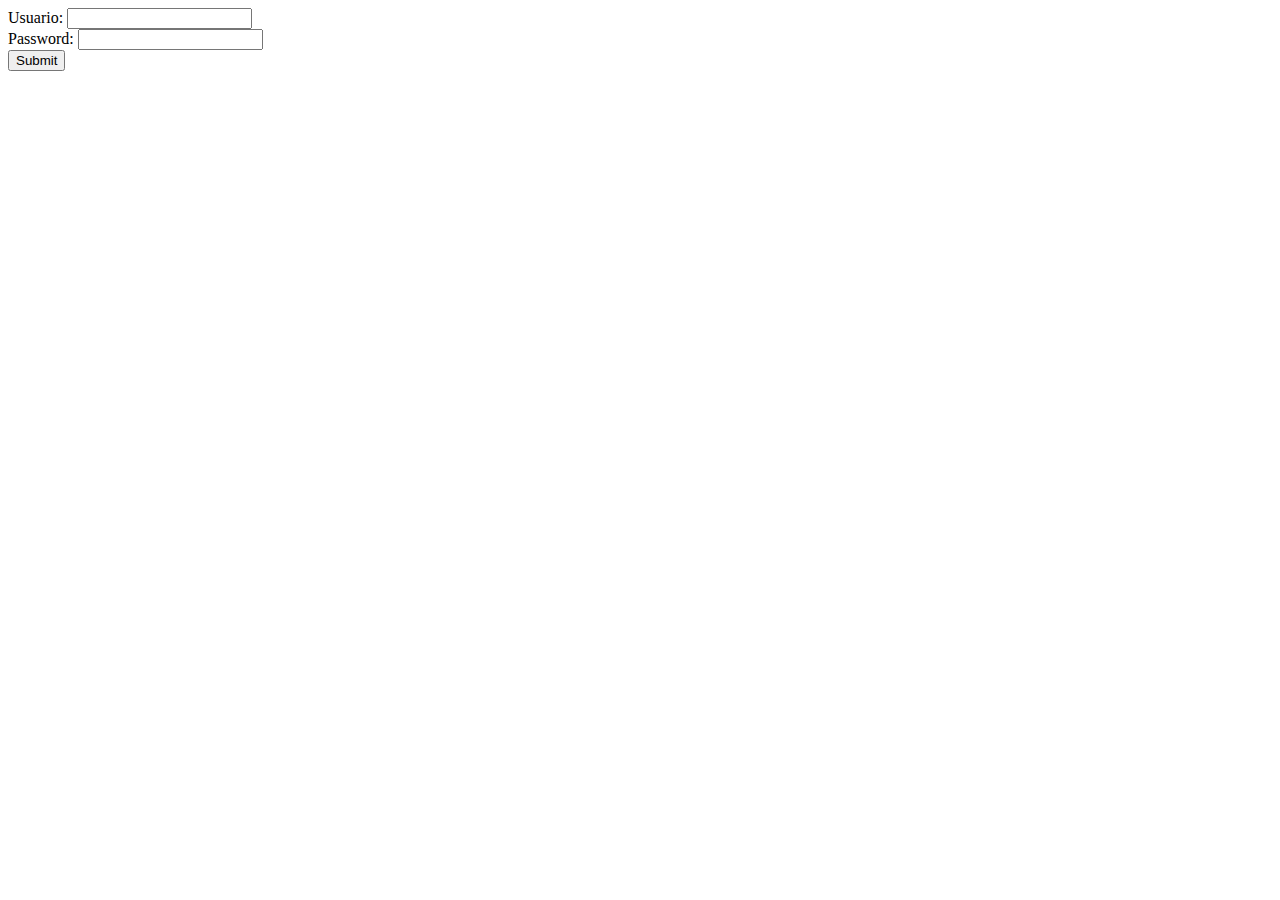
<file: webapps/acceso/index.html>
<!doctype html>
<meta charset='utf-8'>
<form action='acceso' method='post'>
    Usuario: <input type='text' name='user'><br/>
    Password: <input type='text' name='passwd'><br/>
    <input type='submit'>
</form>
</file>
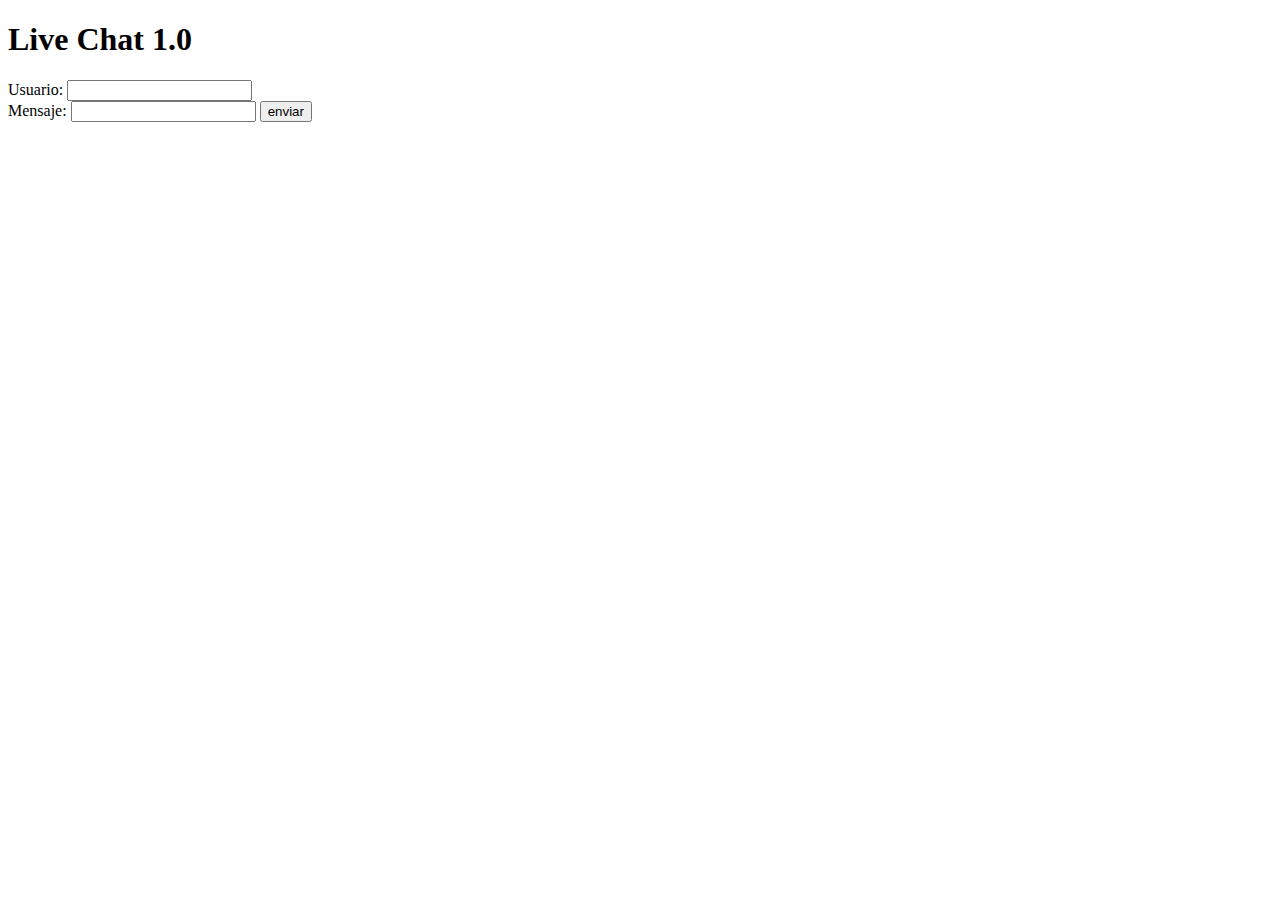
<file: webapps/Blog/index.html>
<!doctype html>
<form action='sqlite' method='post'>
    
    <h1>Live Chat 1.0</h1>
    Usuario:
    <input type='text' name='usuario'>
    <br/>
    Mensaje:
    <input type='text' name='contenido'>
    <input type='submit' value='enviar'>
</form>
</file>
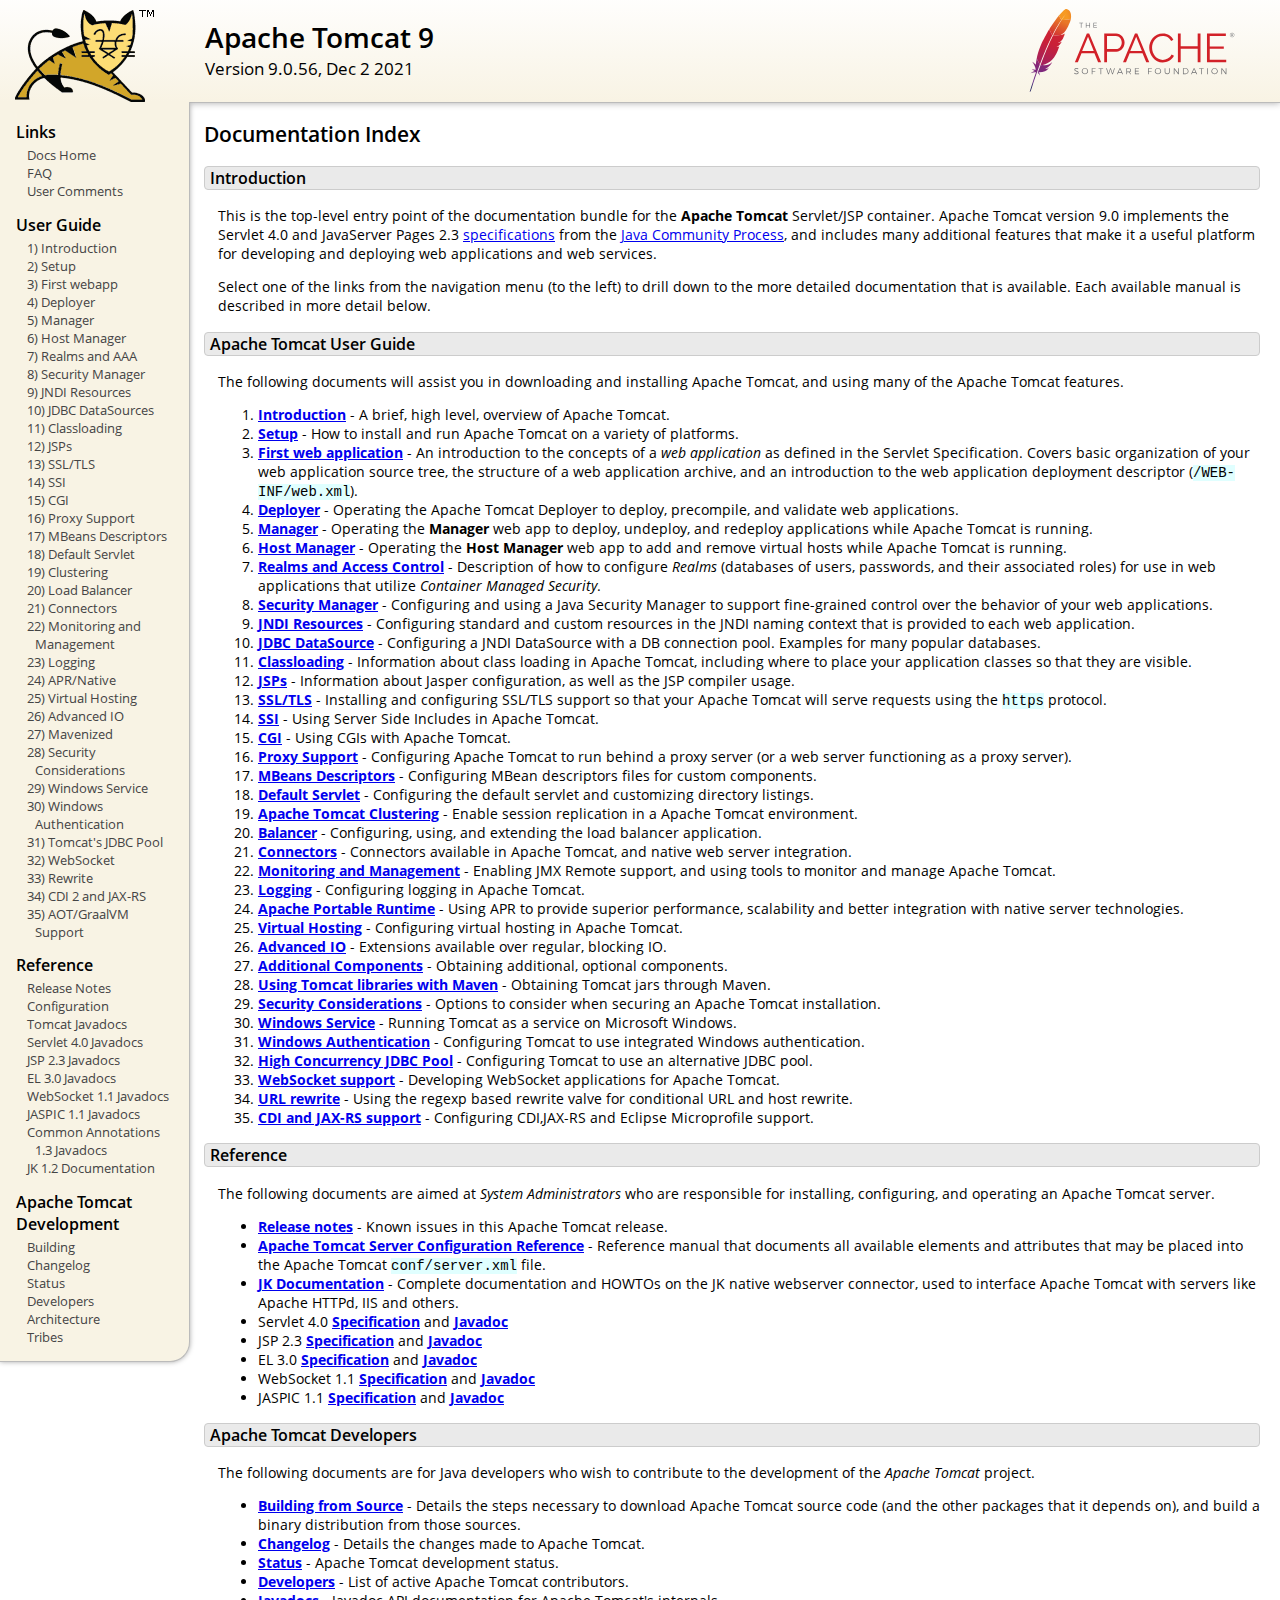
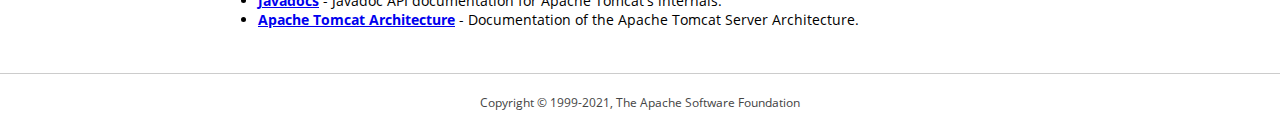
<file: webapps/docs/index.html>
<!DOCTYPE html SYSTEM "about:legacy-compat">
<html lang="en"><head><META http-equiv="Content-Type" content="text/html; charset=UTF-8"><link href="./images/docs-stylesheet.css" rel="stylesheet" type="text/css"><title>Apache Tomcat 9 (9.0.56) - Documentation Index</title><meta name="author" content="Craig R. McClanahan"><meta name="author" content="Remy Maucherat"><meta name="author" content="Yoav Shapira"></head><body><div id="wrapper"><header><div id="header"><div><div><div class="logo noPrint"><a href="https://tomcat.apache.org/"><img alt="Tomcat Home" src="./images/tomcat.png"></a></div><div style="height: 1px;"></div><div class="asfLogo noPrint"><a href="https://www.apache.org/" target="_blank"><img src="./images/asf-logo.svg" alt="The Apache Software Foundation" style="width: 266px; height: 83px;"></a></div><h1>Apache Tomcat 9</h1><div class="versionInfo">
            Version 9.0.56,
            <time datetime="2021-12-02">Dec 2 2021</time></div><div style="height: 1px;"></div><div style="clear: left;"></div></div></div></div></header><div id="middle"><div><div id="mainLeft" class="noprint"><div><nav><div><h2>Links</h2><ul><li><a href="index.html">Docs Home</a></li><li><a href="https://wiki.apache.org/tomcat/FAQ">FAQ</a></li><li><a href="#comments_section">User Comments</a></li></ul></div><div><h2>User Guide</h2><ul><li><a href="introduction.html">1) Introduction</a></li><li><a href="setup.html">2) Setup</a></li><li><a href="appdev/index.html">3) First webapp</a></li><li><a href="deployer-howto.html">4) Deployer</a></li><li><a href="manager-howto.html">5) Manager</a></li><li><a href="host-manager-howto.html">6) Host Manager</a></li><li><a href="realm-howto.html">7) Realms and AAA</a></li><li><a href="security-manager-howto.html">8) Security Manager</a></li><li><a href="jndi-resources-howto.html">9) JNDI Resources</a></li><li><a href="jndi-datasource-examples-howto.html">10) JDBC DataSources</a></li><li><a href="class-loader-howto.html">11) Classloading</a></li><li><a href="jasper-howto.html">12) JSPs</a></li><li><a href="ssl-howto.html">13) SSL/TLS</a></li><li><a href="ssi-howto.html">14) SSI</a></li><li><a href="cgi-howto.html">15) CGI</a></li><li><a href="proxy-howto.html">16) Proxy Support</a></li><li><a href="mbeans-descriptors-howto.html">17) MBeans Descriptors</a></li><li><a href="default-servlet.html">18) Default Servlet</a></li><li><a href="cluster-howto.html">19) Clustering</a></li><li><a href="balancer-howto.html">20) Load Balancer</a></li><li><a href="connectors.html">21) Connectors</a></li><li><a href="monitoring.html">22) Monitoring and Management</a></li><li><a href="logging.html">23) Logging</a></li><li><a href="apr.html">24) APR/Native</a></li><li><a href="virtual-hosting-howto.html">25) Virtual Hosting</a></li><li><a href="aio.html">26) Advanced IO</a></li><li><a href="maven-jars.html">27) Mavenized</a></li><li><a href="security-howto.html">28) Security Considerations</a></li><li><a href="windows-service-howto.html">29) Windows Service</a></li><li><a href="windows-auth-howto.html">30) Windows Authentication</a></li><li><a href="jdbc-pool.html">31) Tomcat's JDBC Pool</a></li><li><a href="web-socket-howto.html">32) WebSocket</a></li><li><a href="rewrite.html">33) Rewrite</a></li><li><a href="cdi.html">34) CDI 2 and JAX-RS</a></li><li><a href="graal.html">35) AOT/GraalVM Support</a></li></ul></div><div><h2>Reference</h2><ul><li><a href="RELEASE-NOTES.txt">Release Notes</a></li><li><a href="config/index.html">Configuration</a></li><li><a href="api/index.html">Tomcat Javadocs</a></li><li><a href="servletapi/index.html">Servlet 4.0 Javadocs</a></li><li><a href="jspapi/index.html">JSP 2.3 Javadocs</a></li><li><a href="elapi/index.html">EL 3.0 Javadocs</a></li><li><a href="websocketapi/index.html">WebSocket 1.1 Javadocs</a></li><li><a href="jaspicapi/index.html">JASPIC 1.1 Javadocs</a></li><li><a href="annotationapi/index.html">Common Annotations 1.3 Javadocs</a></li><li><a href="https://tomcat.apache.org/connectors-doc/">JK 1.2 Documentation</a></li></ul></div><div><h2>Apache Tomcat Development</h2><ul><li><a href="building.html">Building</a></li><li><a href="changelog.html">Changelog</a></li><li><a href="https://wiki.apache.org/tomcat/TomcatVersions">Status</a></li><li><a href="developers.html">Developers</a></li><li><a href="architecture/index.html">Architecture</a></li><li><a href="tribes/introduction.html">Tribes</a></li></ul></div></nav></div></div><div id="mainRight"><div id="content"><h2>Documentation Index</h2><h3 id="Introduction">Introduction</h3><div class="text">

<p>This is the top-level entry point of the documentation bundle for the
<strong>Apache Tomcat</strong> Servlet/JSP container.  Apache Tomcat version
9.0 implements the Servlet 4.0 and JavaServer Pages 2.3
<a href="https://wiki.apache.org/tomcat/Specifications">specifications</a> from the
<a href="https://www.jcp.org">Java Community Process</a>, and includes many
additional features that make it a useful platform for developing and deploying
web applications and web services.</p>

<p>Select one of the links from the navigation menu (to the left) to drill
down to the more detailed documentation that is available.  Each available
manual is described in more detail below.</p>

</div><h3 id="Apache_Tomcat_User_Guide">Apache Tomcat User Guide</h3><div class="text">

<p>The following documents will assist you in downloading and installing
Apache Tomcat, and using many of the Apache Tomcat features.</p>

<ol>
<li><a href="introduction.html"><strong>Introduction</strong></a> - A
    brief, high level, overview of Apache Tomcat.</li>
<li><a href="setup.html"><strong>Setup</strong></a> - How to install and run
    Apache Tomcat on a variety of platforms.</li>
<li><a href="appdev/index.html"><strong>First web application</strong></a>
    - An introduction to the concepts of a <em>web application</em> as defined
    in the Servlet Specification.  Covers basic organization of your web application
    source tree, the structure of a web application archive, and an
    introduction to the web application deployment descriptor
    (<code>/WEB-INF/web.xml</code>).</li>
<li><a href="deployer-howto.html"><strong>Deployer</strong></a> -
    Operating the Apache Tomcat Deployer to deploy, precompile, and validate web
    applications.</li>
<li><a href="manager-howto.html"><strong>Manager</strong></a> -
    Operating the <strong>Manager</strong> web app to deploy, undeploy, and
    redeploy applications while Apache Tomcat is running.</li>
<li><a href="host-manager-howto.html"><strong>Host Manager</strong></a> -
    Operating the <strong>Host Manager</strong> web app to add and remove
    virtual hosts while Apache Tomcat is running.</li>
<li><a href="realm-howto.html"><strong>Realms and Access Control</strong></a>
    - Description of how to configure <em>Realms</em> (databases of users,
    passwords, and their associated roles) for use in web applications that
    utilize <em>Container Managed Security</em>.</li>
<li><a href="security-manager-howto.html"><strong>Security Manager</strong></a>
    - Configuring and using a Java Security Manager to
    support fine-grained control over the behavior of your web applications.
    </li>
<li><a href="jndi-resources-howto.html"><strong>JNDI Resources</strong></a>
    - Configuring standard and custom resources in the JNDI naming context
    that is provided to each web application.</li>
<li><a href="jndi-datasource-examples-howto.html">
    <strong>JDBC DataSource</strong></a>
    - Configuring a JNDI DataSource with a DB connection pool.
    Examples for many popular databases.</li>
<li><a href="class-loader-howto.html"><strong>Classloading</strong></a>
    - Information about class loading in Apache Tomcat, including where to place
    your application classes so that they are visible.</li>
<li><a href="jasper-howto.html"><strong>JSPs</strong></a>
    - Information about Jasper configuration, as well as the JSP compiler
    usage.</li>
<li><a href="ssl-howto.html"><strong>SSL/TLS</strong></a> -
    Installing and configuring SSL/TLS support so that your Apache Tomcat will
    serve requests using the <code>https</code> protocol.</li>
<li><a href="ssi-howto.html"><strong>SSI</strong></a> -
    Using Server Side Includes in Apache Tomcat.</li>
<li><a href="cgi-howto.html"><strong>CGI</strong></a> -
    Using CGIs with Apache Tomcat.</li>
<li><a href="proxy-howto.html"><strong>Proxy Support</strong></a> -
    Configuring Apache Tomcat to run behind a proxy server (or a web server
    functioning as a proxy server).</li>
<li><a href="mbeans-descriptors-howto.html"><strong>MBeans Descriptors</strong></a> -
    Configuring MBean descriptors files for custom components.</li>
<li><a href="default-servlet.html"><strong>Default Servlet</strong></a> -
    Configuring the default servlet and customizing directory listings.</li>
<li><a href="cluster-howto.html"><strong>Apache Tomcat Clustering</strong></a> -
    Enable session replication in a Apache Tomcat environment.</li>
<li><a href="balancer-howto.html"><strong>Balancer</strong></a> -
    Configuring, using, and extending the load balancer application.</li>
<li><a href="connectors.html"><strong>Connectors</strong></a> -
    Connectors available in Apache Tomcat, and native web server integration.</li>
<li><a href="monitoring.html"><strong>Monitoring and Management</strong></a> -
    Enabling JMX Remote support, and using tools to monitor and manage Apache Tomcat.</li>
<li><a href="logging.html"><strong>Logging</strong></a> -
    Configuring logging in Apache Tomcat.</li>
<li><a href="apr.html"><strong>Apache Portable Runtime</strong></a> -
    Using APR to provide superior performance, scalability and better
    integration with native server technologies.</li>
<li><a href="virtual-hosting-howto.html"><strong>Virtual Hosting</strong></a> -
    Configuring virtual hosting in Apache Tomcat.</li>
<li><a href="aio.html"><strong>Advanced IO</strong></a> -
    Extensions available over regular, blocking IO.</li>
<li><a href="extras.html"><strong>Additional Components</strong></a> -
    Obtaining additional, optional components.</li>
<li><a href="maven-jars.html"><strong>Using Tomcat libraries with Maven</strong></a> -
    Obtaining Tomcat jars through Maven.</li>
<li><a href="security-howto.html"><strong>Security Considerations</strong></a> -
    Options to consider when securing an Apache Tomcat installation.</li>
<li><a href="windows-service-howto.html"><strong>Windows Service</strong></a> -
    Running Tomcat as a service on Microsoft Windows.</li>
<li><a href="windows-auth-howto.html"><strong>Windows Authentication</strong></a> -
    Configuring Tomcat to use integrated Windows authentication.</li>
<li><a href="jdbc-pool.html"><strong>High Concurrency JDBC Pool</strong></a> -
    Configuring Tomcat to use an alternative JDBC pool.</li>
<li><a href="web-socket-howto.html"><strong>WebSocket support</strong></a> -
    Developing WebSocket applications for Apache Tomcat.</li>
<li><a href="rewrite.html"><strong>URL rewrite</strong></a> -
    Using the regexp based rewrite valve for conditional URL and host rewrite.</li>
<li><a href="cdi.html"><strong>CDI and JAX-RS support</strong></a> -
    Configuring CDI,JAX-RS and Eclipse Microprofile support.</li>
</ol>

</div><h3 id="Reference">Reference</h3><div class="text">

<p>The following documents are aimed at <em>System Administrators</em> who
are responsible for installing, configuring, and operating an Apache Tomcat server.
</p>
<ul>
<li><a href="RELEASE-NOTES.txt"><strong>Release notes</strong></a>
    - Known issues in this Apache Tomcat release.
    </li>
<li><a href="config/index.html"><strong>Apache Tomcat Server Configuration Reference</strong></a>
    - Reference manual that documents all available elements and attributes
      that may be placed into the Apache Tomcat <code>conf/server.xml</code> file.
    </li>
<li><a href="https://tomcat.apache.org/connectors-doc/index.html"><strong>JK Documentation</strong></a>
    - Complete documentation and HOWTOs on the JK native webserver connector,
      used to interface Apache Tomcat with servers like Apache HTTPd, IIS
      and others.</li>
<li>Servlet 4.0
    <a href="https://jcp.org/aboutJava/communityprocess/final/jsr369/index.html">
    <strong>Specification</strong></a> and
    <a href="https://javaee.github.io/javaee-spec/javadocs/javax/servlet/package-summary.html">
    <strong>Javadoc</strong></a>
    </li>
<li>JSP 2.3
    <a href="https://jcp.org/aboutJava/communityprocess/mrel/jsr245/index2.html">
    <strong>Specification</strong></a> and
    <a href="http://docs.oracle.com/javaee/7/api/javax/servlet/jsp/package-summary.html">
    <strong>Javadoc</strong></a>
    </li>
<li>EL 3.0
    <a href="https://jcp.org/aboutJava/communityprocess/final/jsr341/index.html">
    <strong>Specification</strong></a> and
    <a href="http://docs.oracle.com/javaee/7/api/javax/el/package-summary.html">
    <strong>Javadoc</strong></a>
    </li>
<li>WebSocket 1.1
    <a href="https://jcp.org/aboutJava/communityprocess/mrel/jsr356/index.html">
    <strong>Specification</strong></a> and
    <a href="http://docs.oracle.com/javaee/7/api/javax/websocket/package-summary.html">
    <strong>Javadoc</strong></a>
    </li>
<li>JASPIC 1.1
    <a href="https://jcp.org/aboutJava/communityprocess/mrel/jsr196/index.html">
    <strong>Specification</strong></a> and
    <a href="http://docs.oracle.com/javaee/7/api/javax/security/auth/message/package-summary.html">
    <strong>Javadoc</strong></a>
    </li>
</ul>

</div><h3 id="Apache_Tomcat_Developers">Apache Tomcat Developers</h3><div class="text">

<p>The following documents are for Java developers who wish to contribute to
the development of the <em>Apache Tomcat</em> project.</p>
<ul>
<li><a href="building.html"><strong>Building from Source</strong></a> -
    Details the steps necessary to download Apache Tomcat source code (and the
    other packages that it depends on), and build a binary distribution from
    those sources.
    </li>
<li><a href="changelog.html"><strong>Changelog</strong></a> - Details the
    changes made to Apache Tomcat.
    </li>
<li><a href="https://wiki.apache.org/tomcat/TomcatVersions"><strong>Status</strong></a> -
    Apache Tomcat development status.
    </li>
<li><a href="developers.html"><strong>Developers</strong></a> - List of active
    Apache Tomcat contributors.
    </li>
<li><a href="api/index.html"><strong>Javadocs</strong></a>
    - Javadoc API documentation for Apache Tomcat's internals.</li>
<li><a href="architecture/index.html"><strong>Apache Tomcat Architecture</strong></a>
    - Documentation of the Apache Tomcat Server Architecture.</li>
</ul>

</div></div></div></div></div><footer><div id="footer">
    Copyright &copy; 1999-2021, The Apache Software Foundation
    </div></footer></div></body></html>
</file>
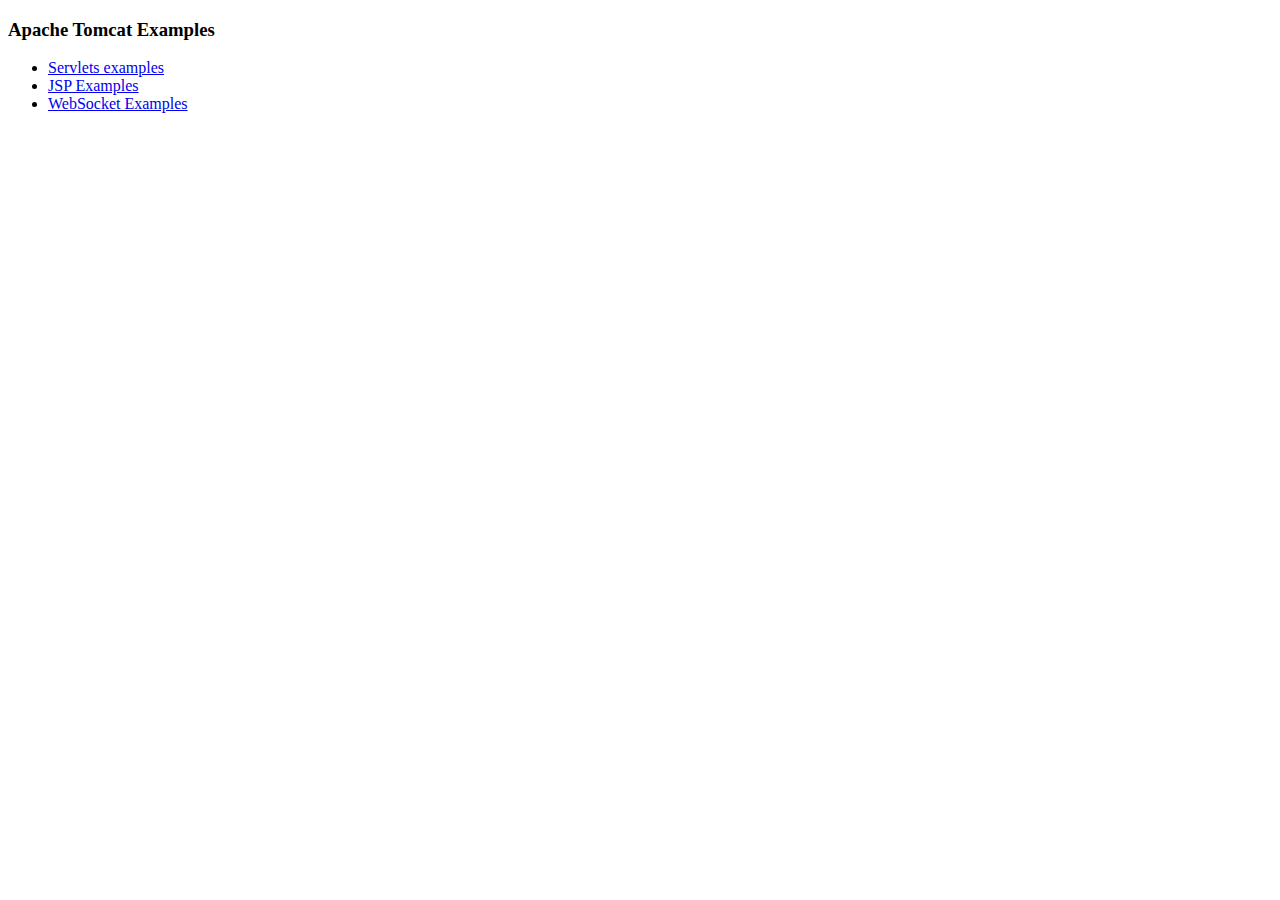
<file: webapps/examples/index.html>
<!--
  Licensed to the Apache Software Foundation (ASF) under one or more
  contributor license agreements.  See the NOTICE file distributed with
  this work for additional information regarding copyright ownership.
  The ASF licenses this file to You under the Apache License, Version 2.0
  (the "License"); you may not use this file except in compliance with
  the License.  You may obtain a copy of the License at

      http://www.apache.org/licenses/LICENSE-2.0

  Unless required by applicable law or agreed to in writing, software
  distributed under the License is distributed on an "AS IS" BASIS,
  WITHOUT WARRANTIES OR CONDITIONS OF ANY KIND, either express or implied.
  See the License for the specific language governing permissions and
  limitations under the License.
-->
<!DOCTYPE HTML><html lang="en"><head>
<meta charset="UTF-8">
<title>Apache Tomcat Examples</title>
</head>
<body>
<p>
<h3>Apache Tomcat Examples</H3>
<p></p>
<ul>
<li><a href="servlets">Servlets examples</a></li>
<li><a href="jsp">JSP Examples</a></li>
<li><a href="websocket/index.xhtml">WebSocket Examples</a></li>
</ul>
</body></html>
</file>
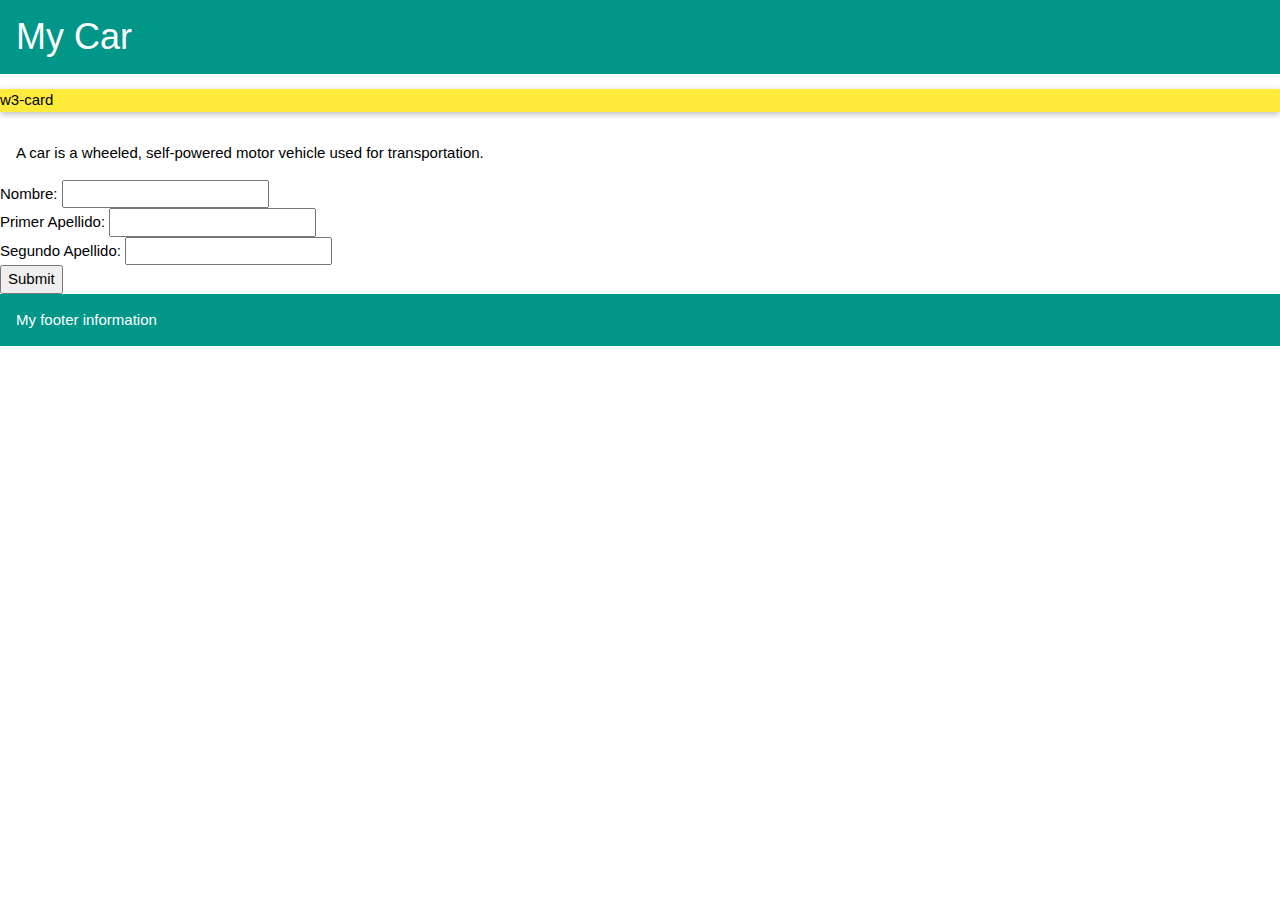
<file: webapps/servlet-dado/index.html>
<!DOCTYPE html>
<html>
<title>W3.CSS</title>
<meta name="viewport" content="width=device-width, initial-scale=1">
<link rel="stylesheet" href="https://www.w3schools.com/w3css/4/w3.css">
<body>

<div class="w3-container w3-teal">
  <h1>My Car</h1>
</div>

<div class="w3-card w3-yellow">
  <p>w3-card</p>
</div>

<div class="w3-container">
  <p>A car is a wheeled, self-powered motor vehicle used for transportation.</p>
</div>
<form action='mayusculas' method='post'>
    Nombre: <input type='text' name='nombre'><br/>
    Primer Apellido: <input type='text' name='apellido1'><br/>
    Segundo Apellido: <input type='text' name='apellido2'><br/>
    <input type='submit'>
</form>
<div class="w3-container w3-teal">
  <p>My footer information</p>
</div>

</body>
</html>
</file>
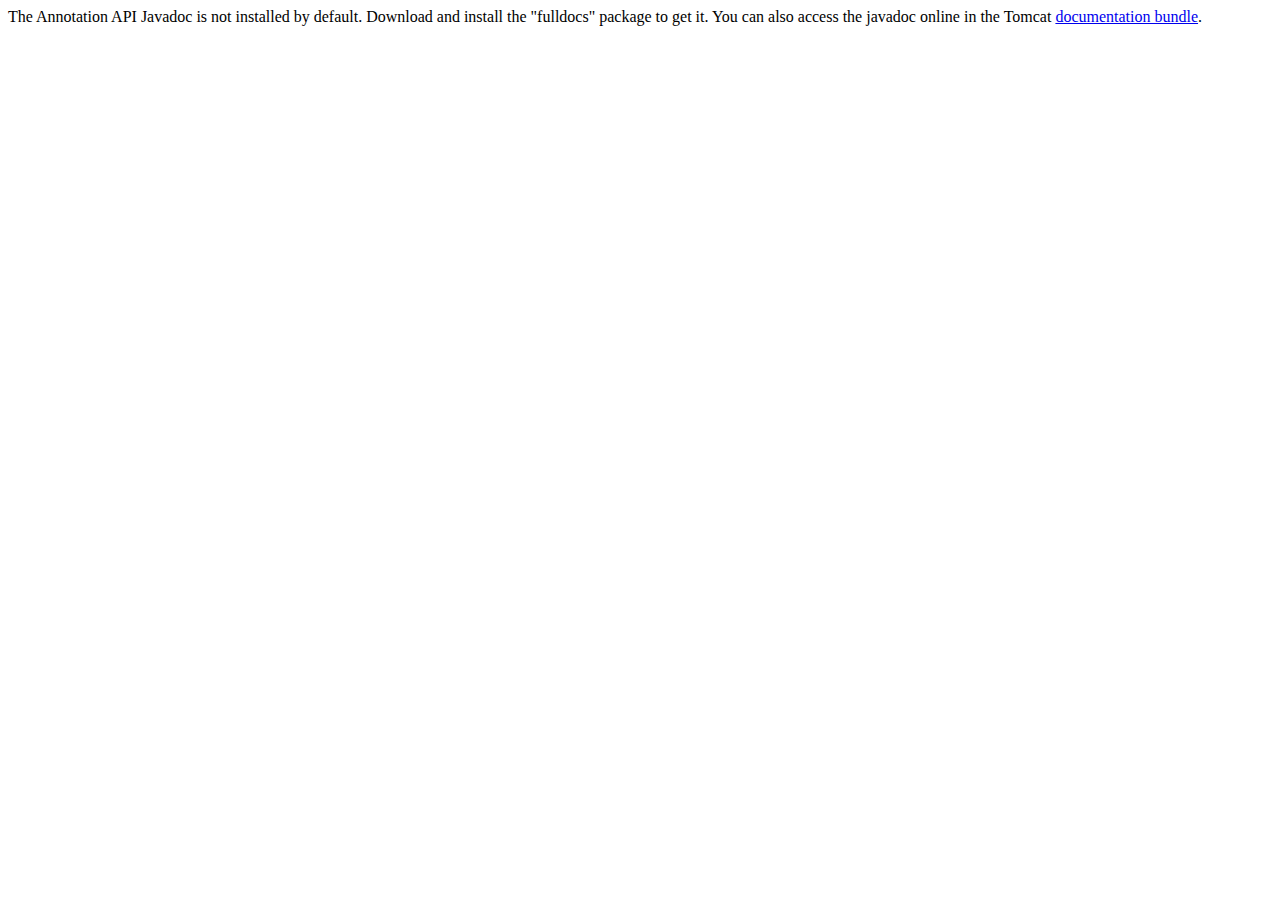
<file: webapps/docs/annotationapi/index.html>
<!--
  Licensed to the Apache Software Foundation (ASF) under one or more
  contributor license agreements.  See the NOTICE file distributed with
  this work for additional information regarding copyright ownership.
  The ASF licenses this file to You under the Apache License, Version 2.0
  (the "License"); you may not use this file except in compliance with
  the License.  You may obtain a copy of the License at

      http://www.apache.org/licenses/LICENSE-2.0

  Unless required by applicable law or agreed to in writing, software
  distributed under the License is distributed on an "AS IS" BASIS,
  WITHOUT WARRANTIES OR CONDITIONS OF ANY KIND, either express or implied.
  See the License for the specific language governing permissions and
  limitations under the License.
-->
<!DOCTYPE html>
<html>
<head>
    <meta charset="UTF-8" />
    <title>API docs</title>
</head>

<body>

The Annotation API Javadoc is not installed by default. Download and install
the "fulldocs" package to get it.

You can also access the javadoc online in the Tomcat
<a href="https://tomcat.apache.org/tomcat-9.0-doc/">
    documentation bundle</a>.

</body>
</html>
</file>
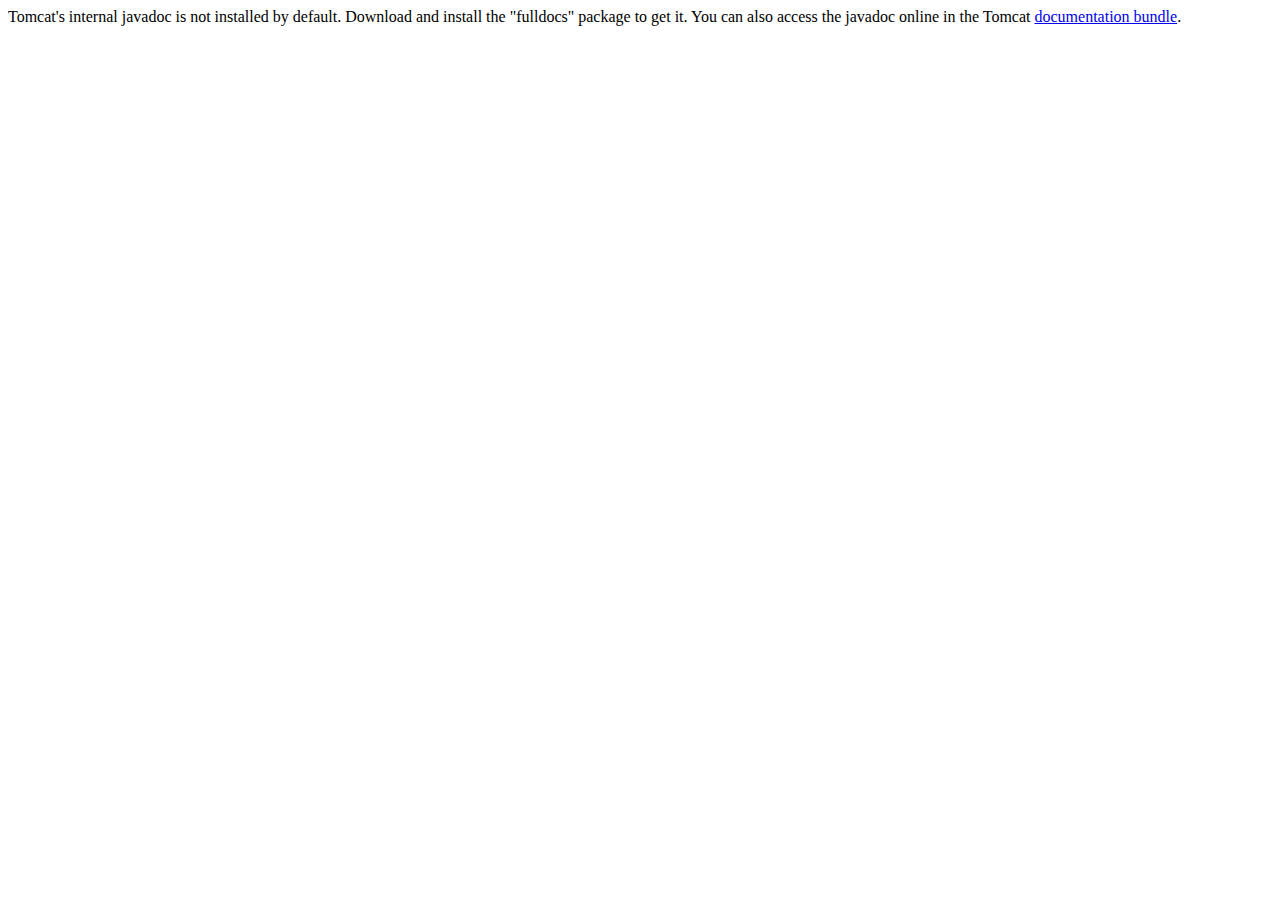
<file: webapps/docs/api/index.html>
<!--
  Licensed to the Apache Software Foundation (ASF) under one or more
  contributor license agreements.  See the NOTICE file distributed with
  this work for additional information regarding copyright ownership.
  The ASF licenses this file to You under the Apache License, Version 2.0
  (the "License"); you may not use this file except in compliance with
  the License.  You may obtain a copy of the License at

      http://www.apache.org/licenses/LICENSE-2.0

  Unless required by applicable law or agreed to in writing, software
  distributed under the License is distributed on an "AS IS" BASIS,
  WITHOUT WARRANTIES OR CONDITIONS OF ANY KIND, either express or implied.
  See the License for the specific language governing permissions and
  limitations under the License.
-->
<!DOCTYPE html>
<html>
    <head>
    <meta charset="UTF-8" />
    <title>API docs</title>
</head>

<body>

Tomcat's internal javadoc is not installed by default. Download and install
the "fulldocs" package to get it.

You can also access the javadoc online in the Tomcat
<a href="https://tomcat.apache.org/tomcat-9.0-doc/">
documentation bundle</a>.

</body>
</html>
</file>
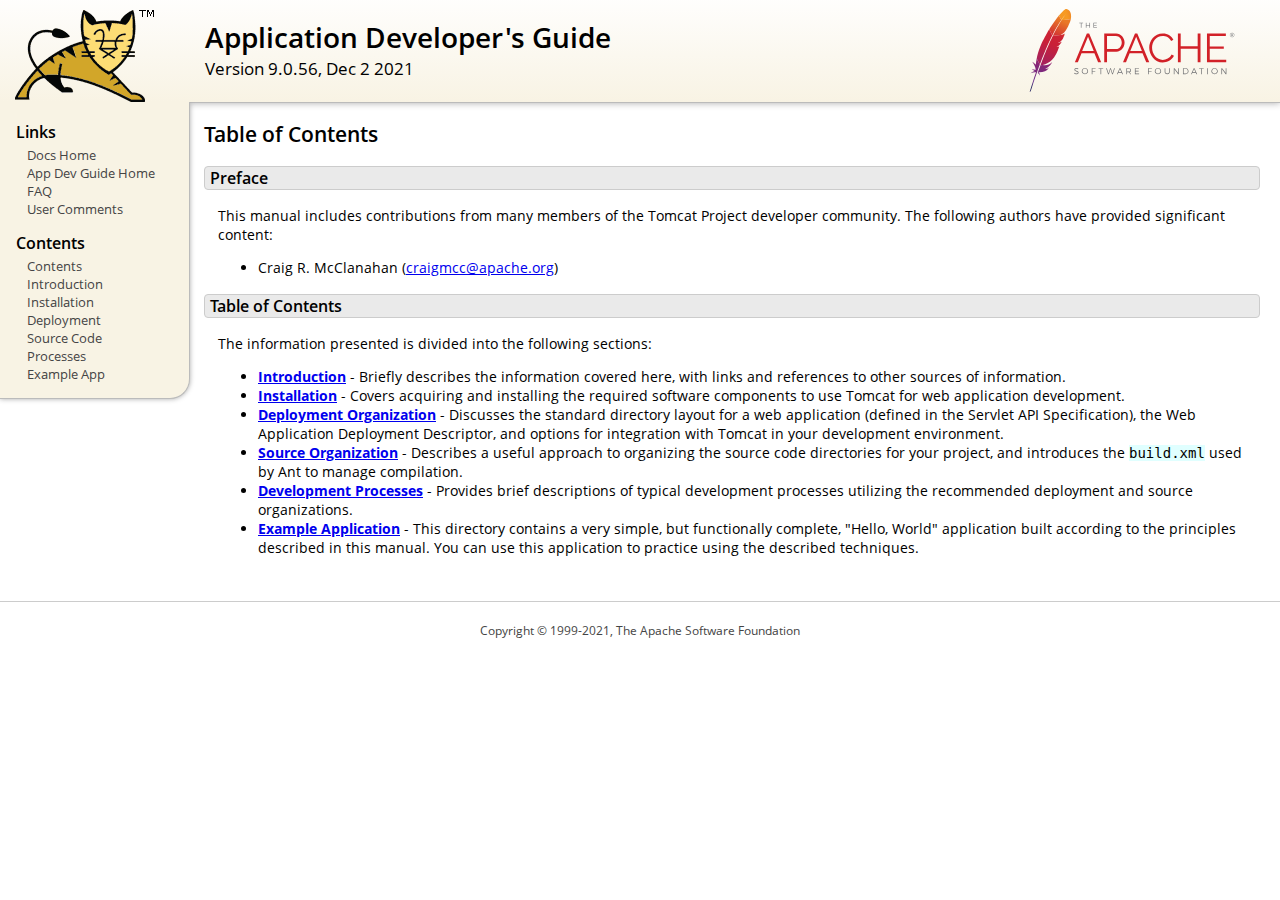
<file: webapps/docs/appdev/index.html>
<!DOCTYPE html SYSTEM "about:legacy-compat">
<html lang="en"><head><META http-equiv="Content-Type" content="text/html; charset=UTF-8"><link href="../images/docs-stylesheet.css" rel="stylesheet" type="text/css"><title>Application Developer's Guide (9.0.56) - Table of Contents</title><meta name="author" content="Craig R. McClanahan"></head><body><div id="wrapper"><header><div id="header"><div><div><div class="logo noPrint"><a href="https://tomcat.apache.org/"><img alt="Tomcat Home" src="../images/tomcat.png"></a></div><div style="height: 1px;"></div><div class="asfLogo noPrint"><a href="https://www.apache.org/" target="_blank"><img src="../images/asf-logo.svg" alt="The Apache Software Foundation" style="width: 266px; height: 83px;"></a></div><h1>Application Developer's Guide</h1><div class="versionInfo">
            Version 9.0.56,
            <time datetime="2021-12-02">Dec 2 2021</time></div><div style="height: 1px;"></div><div style="clear: left;"></div></div></div></div></header><div id="middle"><div><div id="mainLeft" class="noprint"><div><nav><div><h2>Links</h2><ul><li><a href="../index.html">Docs Home</a></li><li><a href="index.html">App Dev Guide Home</a></li><li><a href="https://wiki.apache.org/tomcat/FAQ">FAQ</a></li><li><a href="#comments_section">User Comments</a></li></ul></div><div><h2>Contents</h2><ul><li><a href="index.html">Contents</a></li><li><a href="introduction.html">Introduction</a></li><li><a href="installation.html">Installation</a></li><li><a href="deployment.html">Deployment</a></li><li><a href="source.html">Source Code</a></li><li><a href="processes.html">Processes</a></li><li><a href="sample/">Example App</a></li></ul></div></nav></div></div><div id="mainRight"><div id="content"><h2>Table of Contents</h2><h3 id="Preface">Preface</h3><div class="text">

<p>This manual includes contributions from many members of the Tomcat Project
developer community.  The following authors have provided significant content:
</p>
<ul>
<li>Craig R. McClanahan
    (<a href="mailto:craigmcc@apache.org">craigmcc@apache.org</a>)</li>
</ul>

</div><h3 id="Table_of_Contents">Table of Contents</h3><div class="text">

<p>The information presented is divided into the following sections:</p>
<ul>
<li><a href="introduction.html"><strong>Introduction</strong></a> -
    Briefly describes the information covered here, with
    links and references to other sources of information.</li>
<li><a href="installation.html"><strong>Installation</strong></a> -
    Covers acquiring and installing the required software
    components to use Tomcat for web application development.</li>
<li><a href="deployment.html"><strong>Deployment Organization</strong></a> -
    Discusses the standard directory layout for a web application
    (defined in the Servlet API Specification), the Web Application
    Deployment Descriptor, and options for integration with Tomcat
    in your development environment.</li>
<li><a href="source.html"><strong>Source Organization</strong></a> -
    Describes a useful approach to organizing the source code
    directories for your project, and introduces the
    <code>build.xml</code> used by Ant to manage compilation.</li>
<li><a href="processes.html"><strong>Development Processes</strong></a> -
    Provides brief descriptions of typical development processes
    utilizing the recommended deployment and source organizations.</li>
<li><a href="sample/" target="_blank"><strong>Example Application</strong></a> -
    This directory contains a very simple, but functionally complete,
    "Hello, World" application built according to the principles
    described in this manual.  You can use this application to
    practice using the described techniques.</li>
</ul>

</div></div></div></div></div><footer><div id="footer">
    Copyright &copy; 1999-2021, The Apache Software Foundation
    </div></footer></div></body></html>
</file>
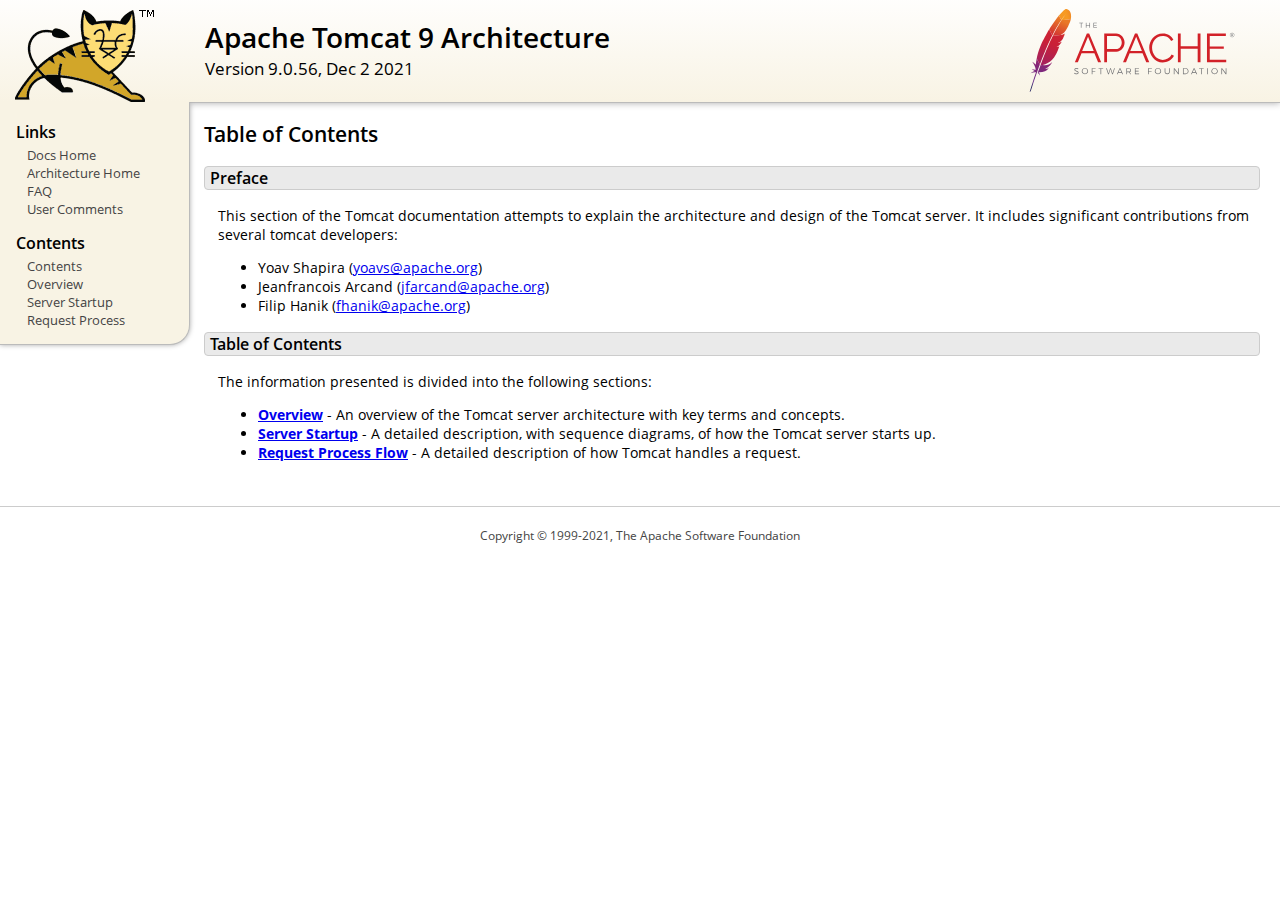
<file: webapps/docs/architecture/index.html>
<!DOCTYPE html SYSTEM "about:legacy-compat">
<html lang="en"><head><META http-equiv="Content-Type" content="text/html; charset=UTF-8"><link href="../images/docs-stylesheet.css" rel="stylesheet" type="text/css"><title>Apache Tomcat 9 Architecture (9.0.56) - Table of Contents</title><meta name="author" content="Yoav Shapira"></head><body><div id="wrapper"><header><div id="header"><div><div><div class="logo noPrint"><a href="https://tomcat.apache.org/"><img alt="Tomcat Home" src="../images/tomcat.png"></a></div><div style="height: 1px;"></div><div class="asfLogo noPrint"><a href="https://www.apache.org/" target="_blank"><img src="../images/asf-logo.svg" alt="The Apache Software Foundation" style="width: 266px; height: 83px;"></a></div><h1>Apache Tomcat 9 Architecture</h1><div class="versionInfo">
            Version 9.0.56,
            <time datetime="2021-12-02">Dec 2 2021</time></div><div style="height: 1px;"></div><div style="clear: left;"></div></div></div></div></header><div id="middle"><div><div id="mainLeft" class="noprint"><div><nav><div><h2>Links</h2><ul><li><a href="../index.html">Docs Home</a></li><li><a href="index.html">Architecture Home</a></li><li><a href="https://wiki.apache.org/tomcat/FAQ">FAQ</a></li><li><a href="#comments_section">User Comments</a></li></ul></div><div><h2>Contents</h2><ul><li><a href="index.html">Contents</a></li><li><a href="overview.html">Overview</a></li><li><a href="startup.html">Server Startup</a></li><li><a href="requestProcess.html">Request Process</a></li></ul></div></nav></div></div><div id="mainRight"><div id="content"><h2>Table of Contents</h2><h3 id="Preface">Preface</h3><div class="text">

<p>This section of the Tomcat documentation attempts to explain
the architecture and design of the Tomcat server.  It includes significant
contributions from several tomcat developers:
</p>
<ul>
<li>Yoav Shapira
    (<a href="mailto:yoavs@apache.org">yoavs@apache.org</a>)</li>
<li>Jeanfrancois Arcand
    (<a href="mailto:jfarcand@apache.org">jfarcand@apache.org</a>)</li>
<li>Filip Hanik
    (<a href="mailto:fhanik@apache.org">fhanik@apache.org</a>)</li>
</ul>

</div><h3 id="Table_of_Contents">Table of Contents</h3><div class="text">

<p>The information presented is divided into the following sections:</p>
<ul>
<li><a href="overview.html"><strong>Overview</strong></a> -
    An overview of the Tomcat server architecture with key terms
    and concepts.</li>
<li><a href="startup.html"><strong>Server Startup</strong></a> -
    A detailed description, with sequence diagrams, of how the Tomcat
    server starts up.</li>
<li><a href="requestProcess.html"><strong>Request Process Flow</strong></a> -
    A detailed description of how Tomcat handles a request.</li>
</ul>

</div></div></div></div></div><footer><div id="footer">
    Copyright &copy; 1999-2021, The Apache Software Foundation
    </div></footer></div></body></html>
</file>
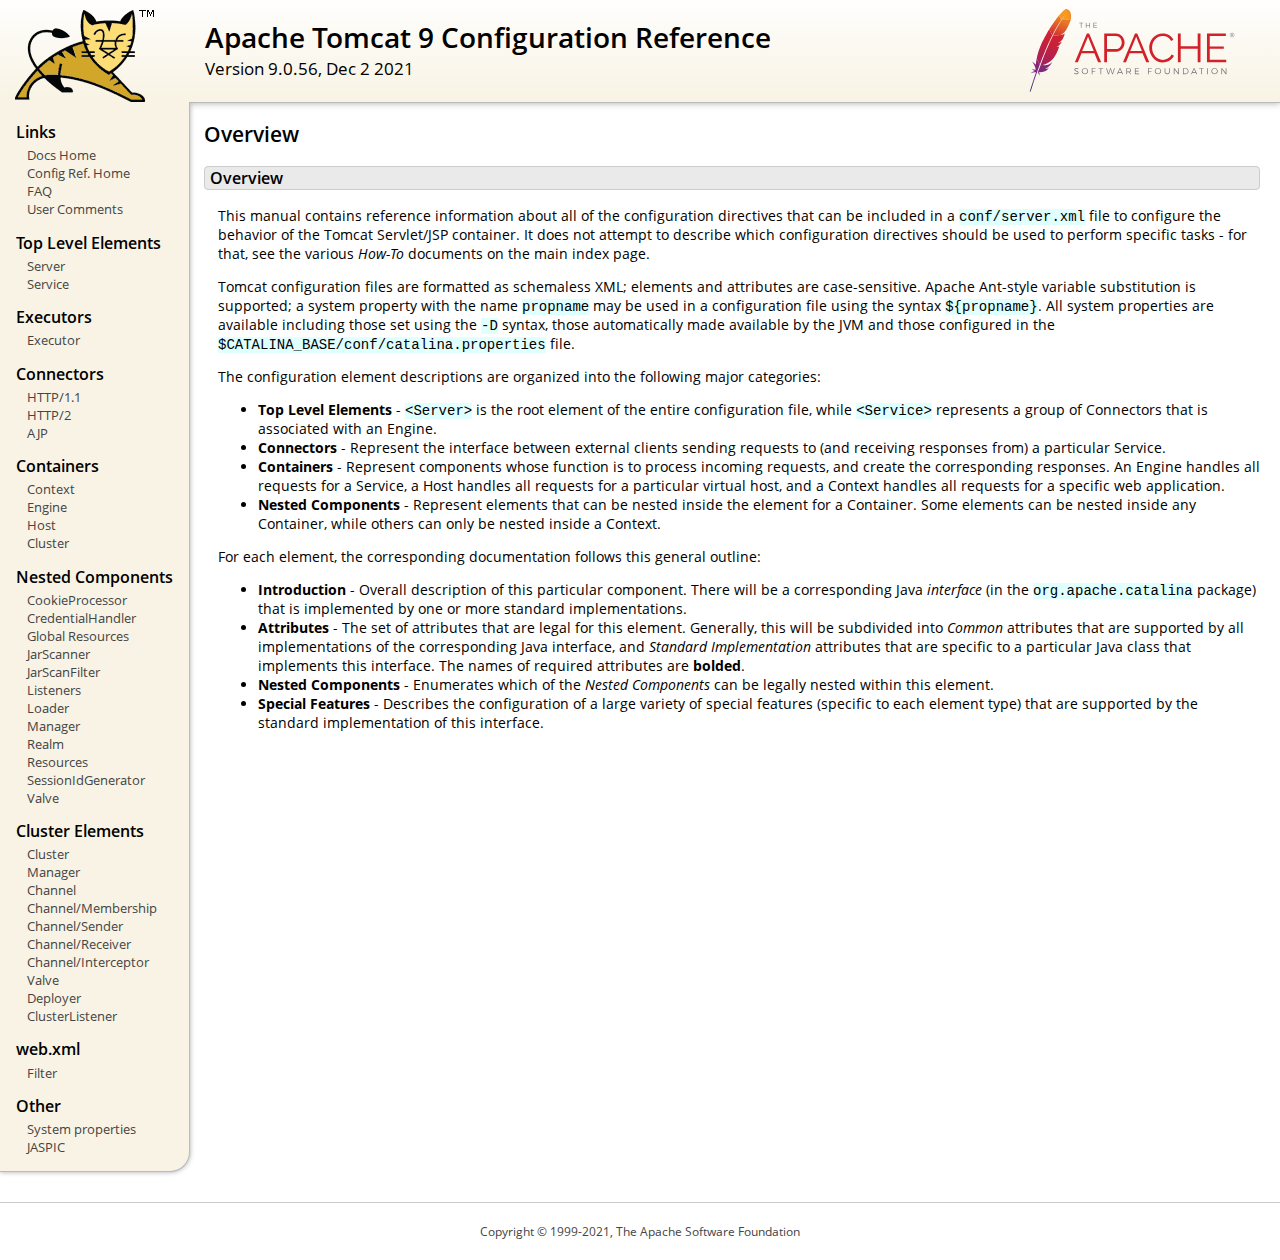
<file: webapps/docs/config/index.html>
<!DOCTYPE html SYSTEM "about:legacy-compat">
<html lang="en"><head><META http-equiv="Content-Type" content="text/html; charset=UTF-8"><link href="../images/docs-stylesheet.css" rel="stylesheet" type="text/css"><title>Apache Tomcat 9 Configuration Reference (9.0.56) - Overview</title><meta name="author" content="Craig R. McClanahan"></head><body><div id="wrapper"><header><div id="header"><div><div><div class="logo noPrint"><a href="https://tomcat.apache.org/"><img alt="Tomcat Home" src="../images/tomcat.png"></a></div><div style="height: 1px;"></div><div class="asfLogo noPrint"><a href="https://www.apache.org/" target="_blank"><img src="../images/asf-logo.svg" alt="The Apache Software Foundation" style="width: 266px; height: 83px;"></a></div><h1>Apache Tomcat 9 Configuration Reference</h1><div class="versionInfo">
            Version 9.0.56,
            <time datetime="2021-12-02">Dec 2 2021</time></div><div style="height: 1px;"></div><div style="clear: left;"></div></div></div></div></header><div id="middle"><div><div id="mainLeft" class="noprint"><div><nav><div><h2>Links</h2><ul><li><a href="../index.html">Docs Home</a></li><li><a href="index.html">Config Ref. Home</a></li><li><a href="https://wiki.apache.org/tomcat/FAQ">FAQ</a></li><li><a href="#comments_section">User Comments</a></li></ul></div><div><h2>Top Level Elements</h2><ul><li><a href="server.html">Server</a></li><li><a href="service.html">Service</a></li></ul></div><div><h2>Executors</h2><ul><li><a href="executor.html">Executor</a></li></ul></div><div><h2>Connectors</h2><ul><li><a href="http.html">HTTP/1.1</a></li><li><a href="http2.html">HTTP/2</a></li><li><a href="ajp.html">AJP</a></li></ul></div><div><h2>Containers</h2><ul><li><a href="context.html">Context</a></li><li><a href="engine.html">Engine</a></li><li><a href="host.html">Host</a></li><li><a href="cluster.html">Cluster</a></li></ul></div><div><h2>Nested Components</h2><ul><li><a href="cookie-processor.html">CookieProcessor</a></li><li><a href="credentialhandler.html">CredentialHandler</a></li><li><a href="globalresources.html">Global Resources</a></li><li><a href="jar-scanner.html">JarScanner</a></li><li><a href="jar-scan-filter.html">JarScanFilter</a></li><li><a href="listeners.html">Listeners</a></li><li><a href="loader.html">Loader</a></li><li><a href="manager.html">Manager</a></li><li><a href="realm.html">Realm</a></li><li><a href="resources.html">Resources</a></li><li><a href="sessionidgenerator.html">SessionIdGenerator</a></li><li><a href="valve.html">Valve</a></li></ul></div><div><h2>Cluster Elements</h2><ul><li><a href="cluster.html">Cluster</a></li><li><a href="cluster-manager.html">Manager</a></li><li><a href="cluster-channel.html">Channel</a></li><li><a href="cluster-membership.html">Channel/Membership</a></li><li><a href="cluster-sender.html">Channel/Sender</a></li><li><a href="cluster-receiver.html">Channel/Receiver</a></li><li><a href="cluster-interceptor.html">Channel/Interceptor</a></li><li><a href="cluster-valve.html">Valve</a></li><li><a href="cluster-deployer.html">Deployer</a></li><li><a href="cluster-listener.html">ClusterListener</a></li></ul></div><div><h2>web.xml</h2><ul><li><a href="filter.html">Filter</a></li></ul></div><div><h2>Other</h2><ul><li><a href="systemprops.html">System properties</a></li><li><a href="jaspic.html">JASPIC</a></li></ul></div></nav></div></div><div id="mainRight"><div id="content"><h2>Overview</h2><h3 id="Overview">Overview</h3><div class="text">

<p>This manual contains reference information about all of the configuration
directives that can be included in a <code>conf/server.xml</code> file to
configure the behavior of the Tomcat Servlet/JSP container.  It does not
attempt to describe which configuration directives should be used to perform
specific tasks - for that, see the various <em>How-To</em> documents on the
main index page.</p>

<p>Tomcat configuration files are formatted as schemaless XML; elements and
attributes are case-sensitive. Apache Ant-style variable substitution
is supported; a system property with the name <code>propname</code> may be
used in a configuration file using the syntax <code>${propname}</code>. All
system properties are available including those set using the <code>-D</code>
syntax, those automatically made available by the JVM and those configured in
the <code>$CATALINA_BASE/conf/catalina.properties</code> file.
</p>

<p>The configuration element descriptions are organized into the following
major categories:</p>
<ul>
<li><strong>Top Level Elements</strong> - <code>&lt;Server&gt;</code> is the
    root element of the entire configuration file, while
    <code>&lt;Service&gt;</code> represents a group of Connectors that is
    associated with an Engine.</li>
<li><strong>Connectors</strong> - Represent the interface between external
    clients sending requests to (and receiving responses from) a particular
    Service.</li>
<li><strong>Containers</strong> - Represent components whose function is to
    process incoming requests, and create the corresponding responses.
    An Engine handles all requests for a Service, a Host handles all requests
    for a particular virtual host, and a Context handles all requests for a
    specific web application.</li>
<li><strong>Nested Components</strong> - Represent elements that can be
    nested inside the element for a Container.  Some elements can be nested
    inside any Container, while others can only be nested inside a
    Context.</li>
</ul>

<p>For each element, the corresponding documentation follows this general
outline:</p>
<ul>
<li><strong>Introduction</strong> - Overall description of this particular
    component.  There will be a corresponding Java <em>interface</em> (in
    the <code>org.apache.catalina</code> package) that is implemented by one
    or more standard implementations.</li>
<li><strong>Attributes</strong> - The set of attributes that are legal for
    this element.  Generally, this will be subdivided into <em>Common</em>
    attributes that are supported by all implementations of the corresponding
    Java interface, and <em>Standard Implementation</em> attributes that are
    specific to a particular Java class that implements this interface.
    The names of required attributes are <strong>bolded</strong>.</li>
<li><strong>Nested Components</strong> - Enumerates which of the <em>Nested
    Components</em> can be legally nested within this element.</li>
<li><strong>Special Features</strong> - Describes the configuration of a large
    variety of special features (specific to each element type) that are
    supported by the standard implementation of this interface.</li>
</ul>

</div></div></div></div></div><footer><div id="footer">
    Copyright &copy; 1999-2021, The Apache Software Foundation
    </div></footer></div></body></html>
</file>
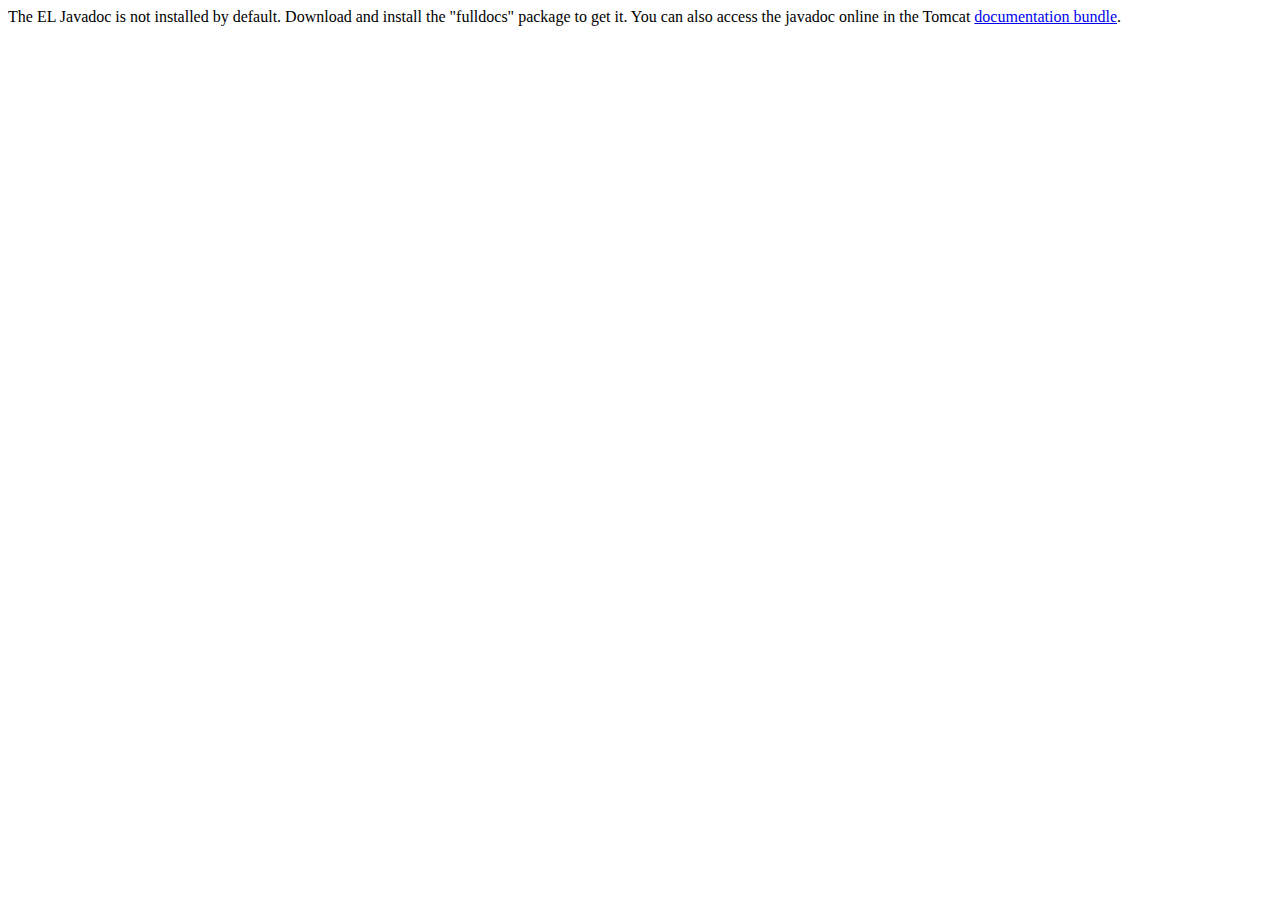
<file: webapps/docs/elapi/index.html>
<!--
  Licensed to the Apache Software Foundation (ASF) under one or more
  contributor license agreements.  See the NOTICE file distributed with
  this work for additional information regarding copyright ownership.
  The ASF licenses this file to You under the Apache License, Version 2.0
  (the "License"); you may not use this file except in compliance with
  the License.  You may obtain a copy of the License at

      http://www.apache.org/licenses/LICENSE-2.0

  Unless required by applicable law or agreed to in writing, software
  distributed under the License is distributed on an "AS IS" BASIS,
  WITHOUT WARRANTIES OR CONDITIONS OF ANY KIND, either express or implied.
  See the License for the specific language governing permissions and
  limitations under the License.
-->
<!DOCTYPE html>
<html>
    <head>
    <meta charset="UTF-8" />
    <title>API docs</title>
</head>

<body>

The EL Javadoc is not installed by default. Download and install
the "fulldocs" package to get it.

You can also access the javadoc online in the Tomcat
<a href="https://tomcat.apache.org/tomcat-9.0-doc/">
documentation bundle</a>.

</body>
</html>
</file>
<file: webapps/docs/images/docs-stylesheet.css>
@charset "utf-8";
/*
  Licensed to the Apache Software Foundation (ASF) under one or more
  contributor license agreements.  See the NOTICE file distributed with
  this work for additional information regarding copyright ownership.
  The ASF licenses this file to You under the Apache License, Version 2.0
  (the "License"); you may not use this file except in compliance with
  the License.  You may obtain a copy of the License at

      http://www.apache.org/licenses/LICENSE-2.0

  Unless required by applicable law or agreed to in writing, software
  distributed under the License is distributed on an "AS IS" BASIS,
  WITHOUT WARRANTIES OR CONDITIONS OF ANY KIND, either express or implied.
  See the License for the specific language governing permissions and
  limitations under the License.
*/

/* Fonts */
@import url("fonts/fonts.css");

/* General style */

h1, h2, h3, h4, h5, h6, th {
  font-weight: 600;
}

body {
  margin: 0;
}

body, input {
  font-family: 'Open Sans', sans-serif;
  font-size: 10.5pt;
}

code, pre {
  font-family: Consolas, monospace;
}

img {
  border: 0;
}

table {
  border-collapse: collapse;
  text-align: left;
}
table *:not(table) {
  /* Prevent border-collapsing for table child elements like <div> */
  border-collapse: separate;
}

th {
  text-align: left;
}

main {
  /* Remove this once all IEs support <main> element */
  display: block;
}


/* Layout */

#wrapper {
  min-width: 400px;
}

#header {
  border-bottom: 1px solid #bbb;
}

@media not print {
    #header {
        box-shadow: 0 0 7px #aaa;
    }
}

#header > div {
  padding-left: 15px;
  padding-right: 15px;

  /* Work-around for old browsers: */
  background-color: #F8F3E4;
  background: linear-gradient(to bottom, #ffffff -10%, #F8F3E4 100%);
  position: relative;
}

#header .logo {
  float: left;
  padding-top: 10px;
  min-width: 190px;
}

#header .logo  img{
  /* To avoid that the Font Descender being added to the parent div's height */
  vertical-align: middle;
}

#header .asfLogo {
  float: right;
  position: relative;
  top: 8px;
}

#header h1 {
  margin-top: 0.6em;
  margin-bottom: 0;
}

#header .versionInfo {
  font-size: 13pt;
  margin-bottom: 1em;
}

#middle {
  display: table;
  table-layout: fixed;
  margin: 0;
  width: 100%;
}
#middle > div { display: table-row; }
#middle > div > div { display: table-cell; vertical-align: top; }



#mainLeft {
  width: 190px;
}

#mainLeft > div {
  margin-top: -1px; /* to overwrite border of element above */
  padding-left: 16px;
  padding-right: 14px;
  padding-top: 6px;
  padding-bottom: 15px;
  background-color: #F8F3E4;
  border-right: 1px solid #bbb;
  border-bottom: 1px solid #bbb;
  font-size: 10pt;
  border-bottom-right-radius: 20px;
  box-shadow: 0 0 5px #aaa;
}

#mainLeft h2 {
  margin-bottom: 0.2em;
  font-size: 1.2em;
}

#mainLeft ul {
  padding: 0;
  margin: 0;
  list-style-type: none;
}

#mainLeft ul a {
  text-indent: -0.6em;
  padding-left: 1.4em;
  display: block;
  text-decoration: none;
  color: #444;
}
#mainLeft ul a:hover {
  color: #000;
  background-color: #D1c9b9;
}

#mainRight {
  padding-left: 14px;
  padding-right: 20px;

}

#footer {
  margin-top: 30px;
  padding-top: 20px;
  padding-bottom: 20px;
  padding-left: 20px;
  padding-right: 20px;
  border-top: 1px solid #ccc;
  color: #444;
  text-align: center;
  /* font-style: italic; */
  font-size: 9pt;
}


/* Content */

#content div.text {
  padding-left: 1em;
  padding-left: 1em;
}

#content h3, #content h4, #content h5, #content h6 {
  padding-left: 5px;
  padding-right: 5px;
  background-color: #eaeaea;
}

@media not print {
    #content h3, #content h4, #content h5, #content h6 {
        border: 1px solid #ccc;
        border-radius: 4px;
    }
}

#content h4, #content h5, #content h6 {
  background-color: #f6f6f6;
}

code {
  background-color: rgb(224,255,255);
}

div.codeBox pre code, code.attributeName, code.propertyName, code.noHighlight, .noHighlight code {
  background-color: transparent;
}
div.codeBox {
  overflow: auto;
  margin: 1em 0;
}
div.codeBox pre {
  margin: 0;
  padding: 4px;
  border: 1px solid #999;
  border-radius: 5px;
  background-color: #eff8ff;
  display: table; /* To prevent <pre>s from taking the complete available width. */
  /*
  When it is officially supported, use the following CSS instead of display: table
  to prevent big <pre>s from exceeding the browser window:
  max-width: available;
  width: min-content;
  */
}

div.codeBox pre.wrap {
  white-space: pre-wrap;
}


table.defaultTable tr, table.detail-table tr {
    border: 1px solid #CCC;
}

table.defaultTable tr:nth-child(even), table.detail-table tr:nth-child(even) {
    background-color: #FAFBFF;
}

table.defaultTable tr:nth-child(odd), table.detail-table tr:nth-child(odd) {
    background-color: #EEEFFF;
}

table.defaultTable th, table.detail-table th {
  background-color: #88b;
  color: #fff;
}

table.defaultTable th, table.defaultTable td, table.detail-table th, table.detail-table td {
  padding: 5px 8px;
}


p.notice {
  border: 1px solid rgb(255, 0, 0);
  background-color: rgb(238, 238, 238);
  color: rgb(0, 51, 102);
  padding: 0.5em;
  margin: 1em 2em 1em 1em;
}


/* Changelog-Styles */

ul.changelog {
  padding-left: 1em;
  list-style-type: none;
}

ul.changelog  li{
  padding-top: 5px;
  padding-bottom: 5px;
}

ul.changelog img {
  vertical-align: middle
}


/* Printer-only Styles */
@media print {
    .noPrint { display: none; }
    #middle > div > div#mainLeft { display: none; }
    a { color: inherit; text-decoration: none; }
}

/* Fix for Comments section which contains a <h4> */
#comments_thread h1, #comments_thread h2, #comments_thread h3, #comments_thread h4, #comments_thread h5, #comments_thread h6 {
    border: none;
    background-color: transparent;
}
</file>
